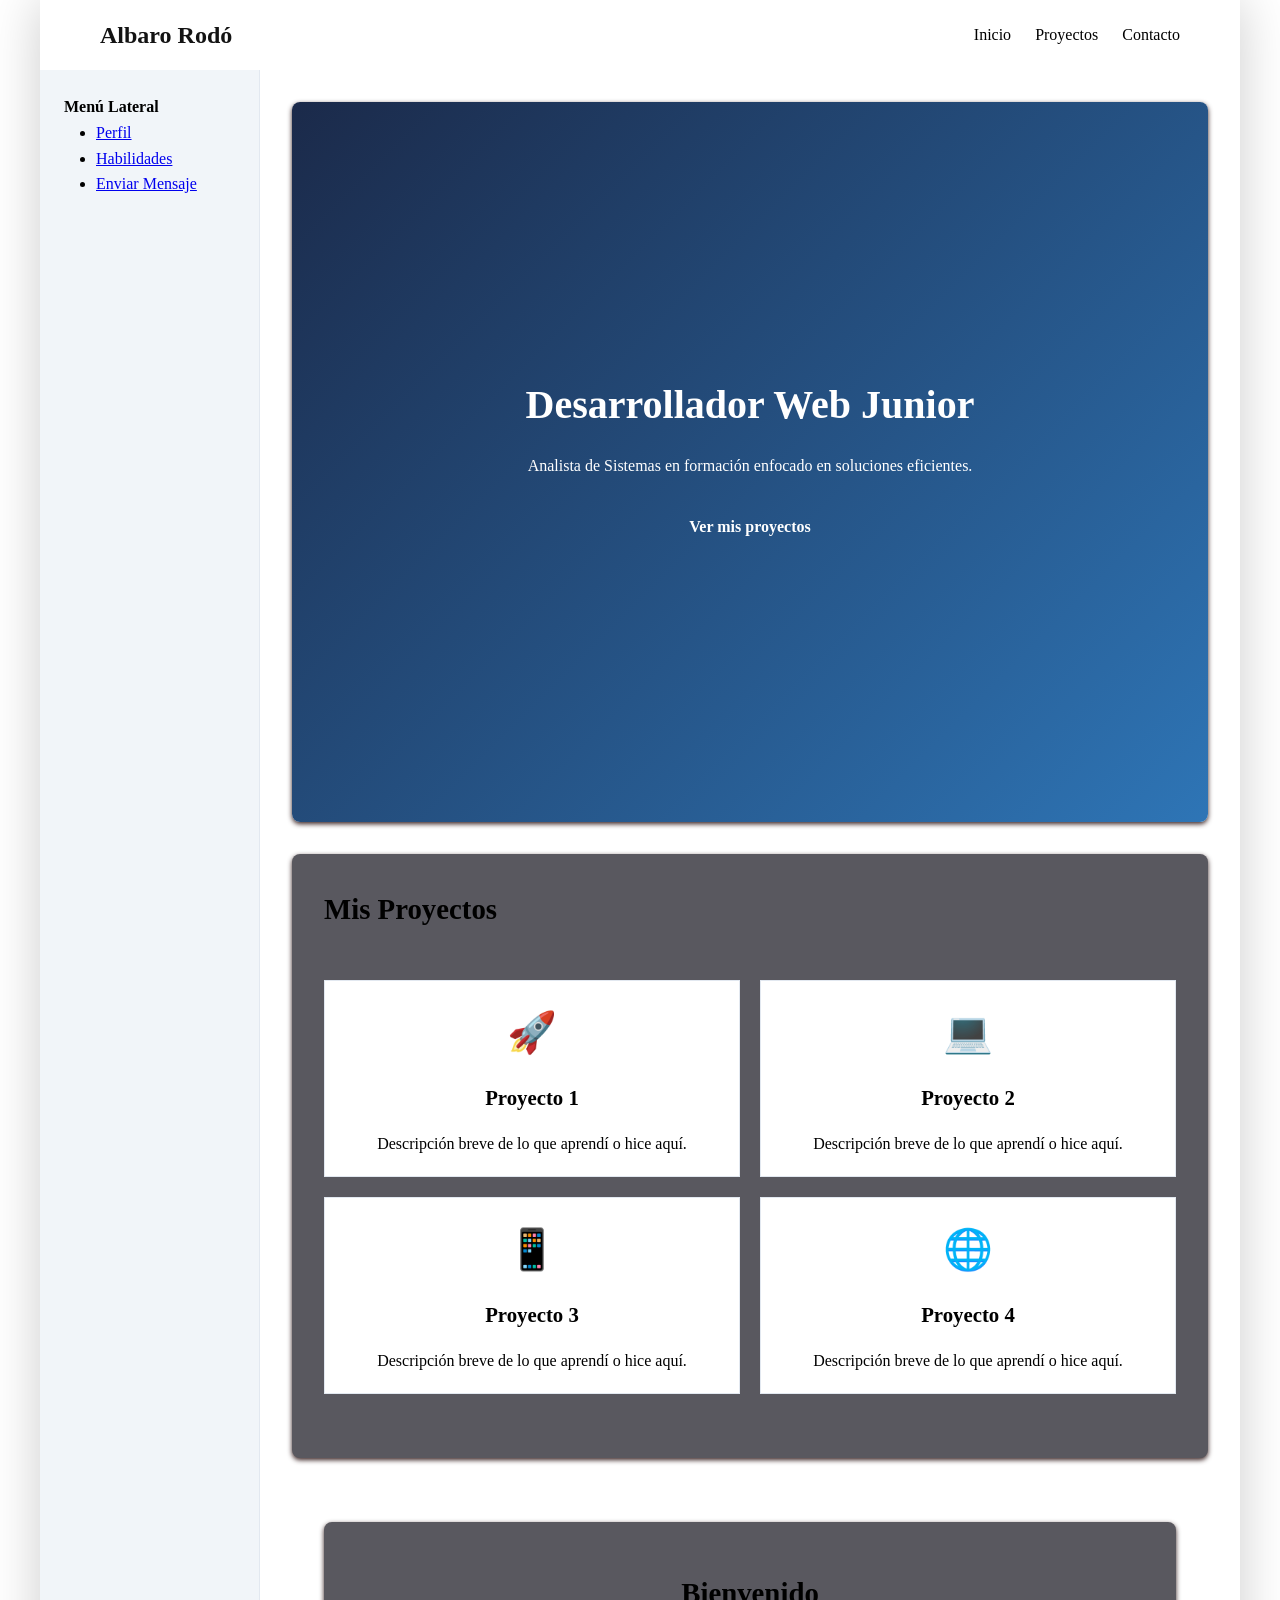
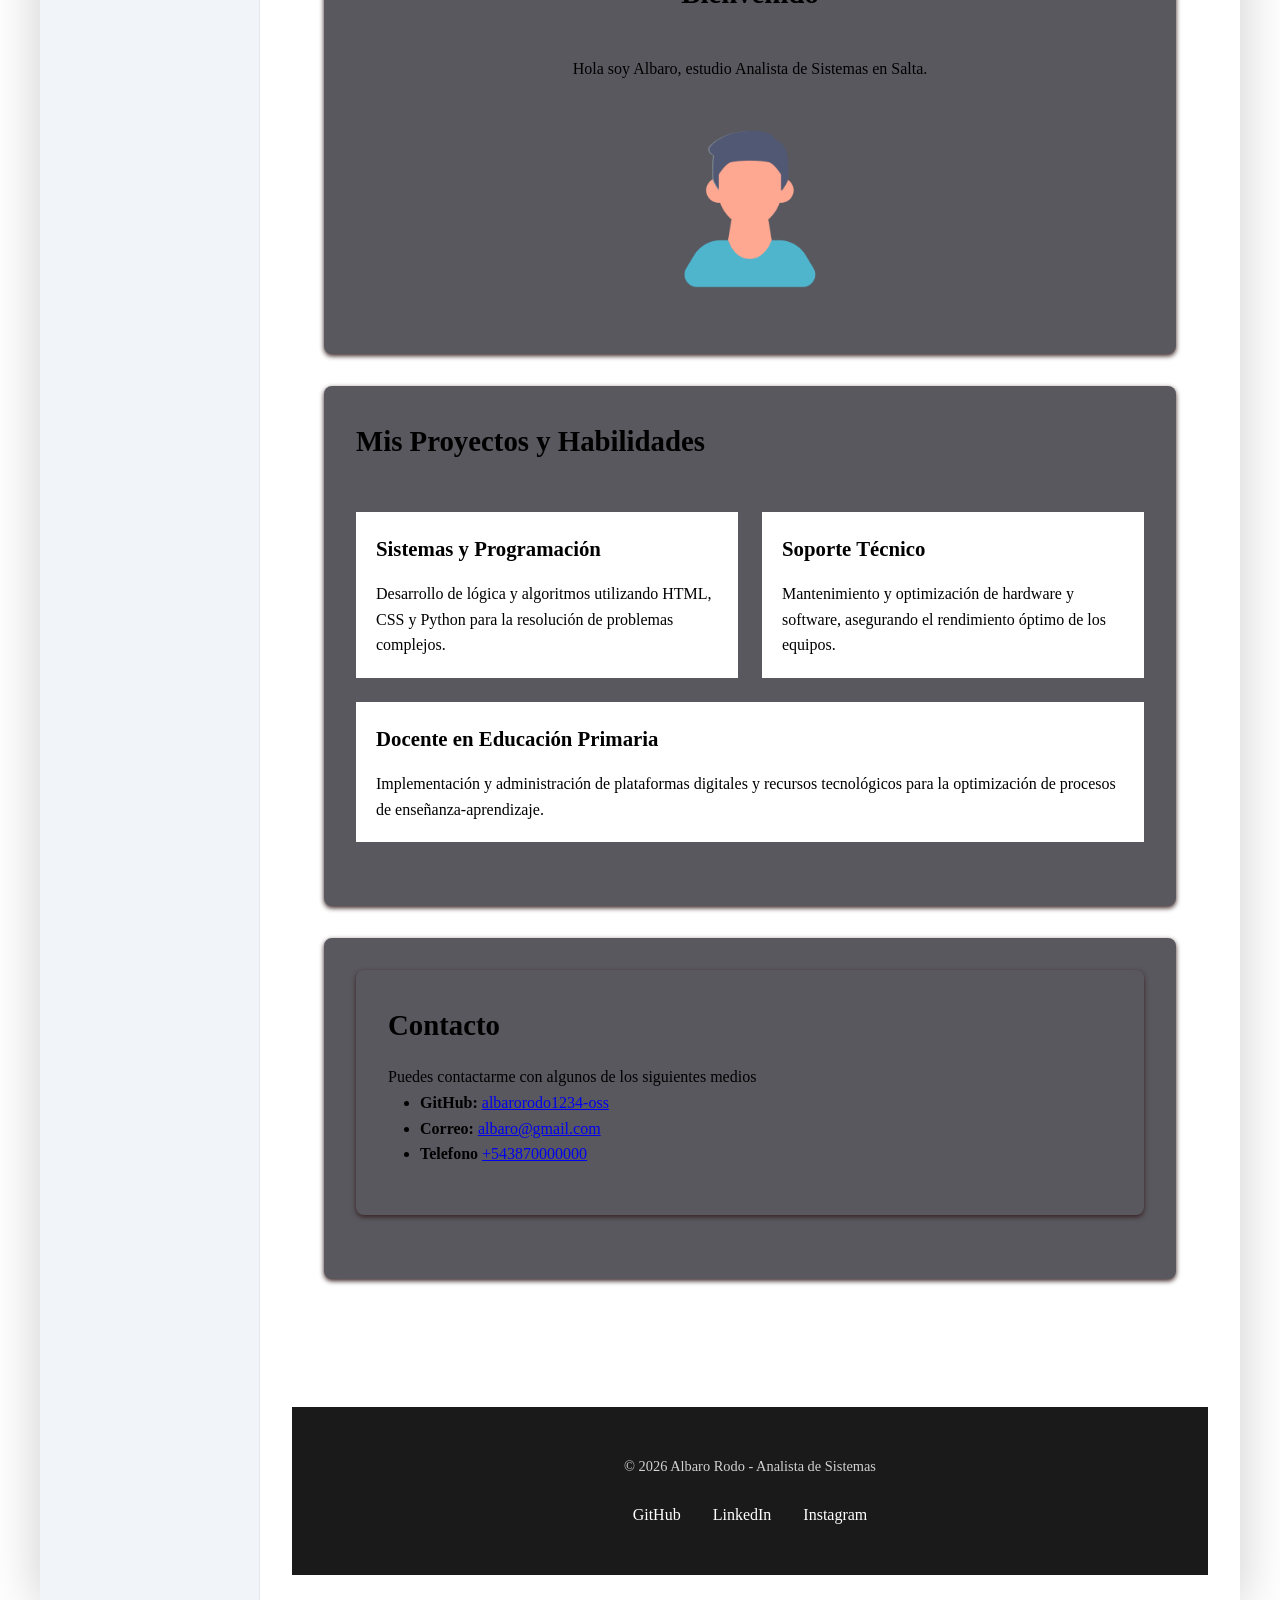
<file: index.html>
<!DOCTYPE html>
<html lang="en">
<head>
    <meta charset="UTF-8">
    <meta name="viewport" content="width=device-width, initial-scale=1.0">
    <title>Mi Primer Sitio</title>

    <link rel="preconnect" href="https://fonts.googleapis.com">
    <link rel="preconnect" href="https://fonts.gstatic.com" crossorigin>
    <link href="https://fonts.googleapis.com/css2?family=Inter:wght@400;600;700&display=swap"
rel="stylesheet">

<link rel="stylesheet" href="style.css">
</head>

<body>
    <div class="layout"> 
        <header class="header-principal">
            <div class="logo">
                <h1>Albaro Rodó</h1>
            </div> 
            <nav class="nav-menu"> 
                <a href="index.html">Inicio</a>
                <a href="#Proyectos">Proyectos</a>
                <a href="contacto.html">Contacto</a>
            </nav>
        </header>
        
        <aside class="sidebar">
            <nav class="nav-sidebar">
                <p><strong>Menú Lateral</strong></p>
                <ul>
                    <li><a href="#Inicio">Perfil</a></li>
                    <li><a href="#Proyectos">Habilidades</a></li>
                    <li><a href="contacto.html">Enviar Mensaje</a></li>
                </ul>
            </nav>
        </aside>

        <main class="main-contenido">
            <section class="hero">
                <div class="hero-content">
                    <h1>Desarrollador Web Junior</h1>
                    <p>Analista de Sistemas en formación enfocado en soluciones eficientes.</p>
                    <a href="#Proyectos" class="btn-cta">Ver mis proyectos</a>
                </div>
            </section> 
            
            <section id="proyectos" class="seccion-proyectos">
    <h2>Mis Proyectos</h2>
    
    <div class="contenedor-galeria">
        
        <article class="tarjeta-proyecto">
            <span>🚀</span> <h3>Proyecto 1</h3>
            <p>Descripción breve de lo que aprendí o hice aquí.</p>
        </article>

        <article class="tarjeta-proyecto">
            <span>💻</span>
            <h3>Proyecto 2</h3>
            <p>Descripción breve de lo que aprendí o hice aquí.</p>
        </article>

        <article class="tarjeta-proyecto">
            <span>📱</span>
            <h3>Proyecto 3</h3>
            <p>Descripción breve de lo que aprendí o hice aquí.</p>
        </article>

        <article class="tarjeta-proyecto">
            <span>🌐</span>
            <h3>Proyecto 4</h3>
            <p>Descripción breve de lo que aprendí o hice aquí.</p>
        </article>

    </div>
             </section>
        <main>
    
    <section id="Inicio" class="seccion-perfil">
    <div class="perfil-container">
        <h2>Bienvenido</h2>
        <p>Hola soy Albaro, estudio Analista de Sistemas en Salta.</p>
        <img src="images/Foto.perfil.png" alt="Foto de perfil de Albaro Rodo" class="perfil-foto">
    </div>
</section>

    </section>

<section class="cards" id="Proyectos">
    <h2>Mis Proyectos y Habilidades</h2>
    <div class="contenedor-cards">
        <article class="card">
            <h3>Sistemas y Programación</h3>
            <p>Desarrollo de lógica y algoritmos utilizando HTML, CSS y Python para la resolución de problemas complejos.</p>
        </article>

        <article class="card">
            <h3>Soporte Técnico</h3>
            <p>Mantenimiento y optimización de hardware y software, asegurando el rendimiento óptimo de los equipos.</p>
        </article>

        <article class="card">
            <h3>Docente en Educación Primaria</h3>
            <p>Implementación y administración de plataformas digitales y recursos tecnológicos para la optimización de procesos de enseñanza-aprendizaje.</p>
        </article>
    </div>
</section>

<section id="Contacto">

    <section id="Contacto">
        <h2>Contacto</h2>
        <p>Puedes contactarme con algunos de los siguientes medios</p>
        <ul>
            <li><strong>GitHub:</strong> <a href="https://github.com/albarorodo1234-oss" target="_blank">albarorodo1234-oss</a></li>
            <li><strong>Correo:</strong> <a href="mail:albaro@gmail.com">albaro@gmail.com</a></li>
            <li><strong>Telefono</strong> <a href="+543870000000">+543870000000</a></li>
        </ul>
    </section>

</main>

    <footer class="footer-principal">
        <div class="footer-contenido">
            <p>&copy; 2026 Albaro Rodo - Analista de Sistemas</p>
            <div class="redes-sociales">
                <a href="https://github.com/" target="_blank">GitHub</a>
                <a href="https://linkedin.com/" target="_blank">LinkedIn</a>
                <a href="https://instagram.com/" target="_blank">Instagram</a>
            </div>
        </div>
    </footer>
    </div>
</body>
</html>
</file>
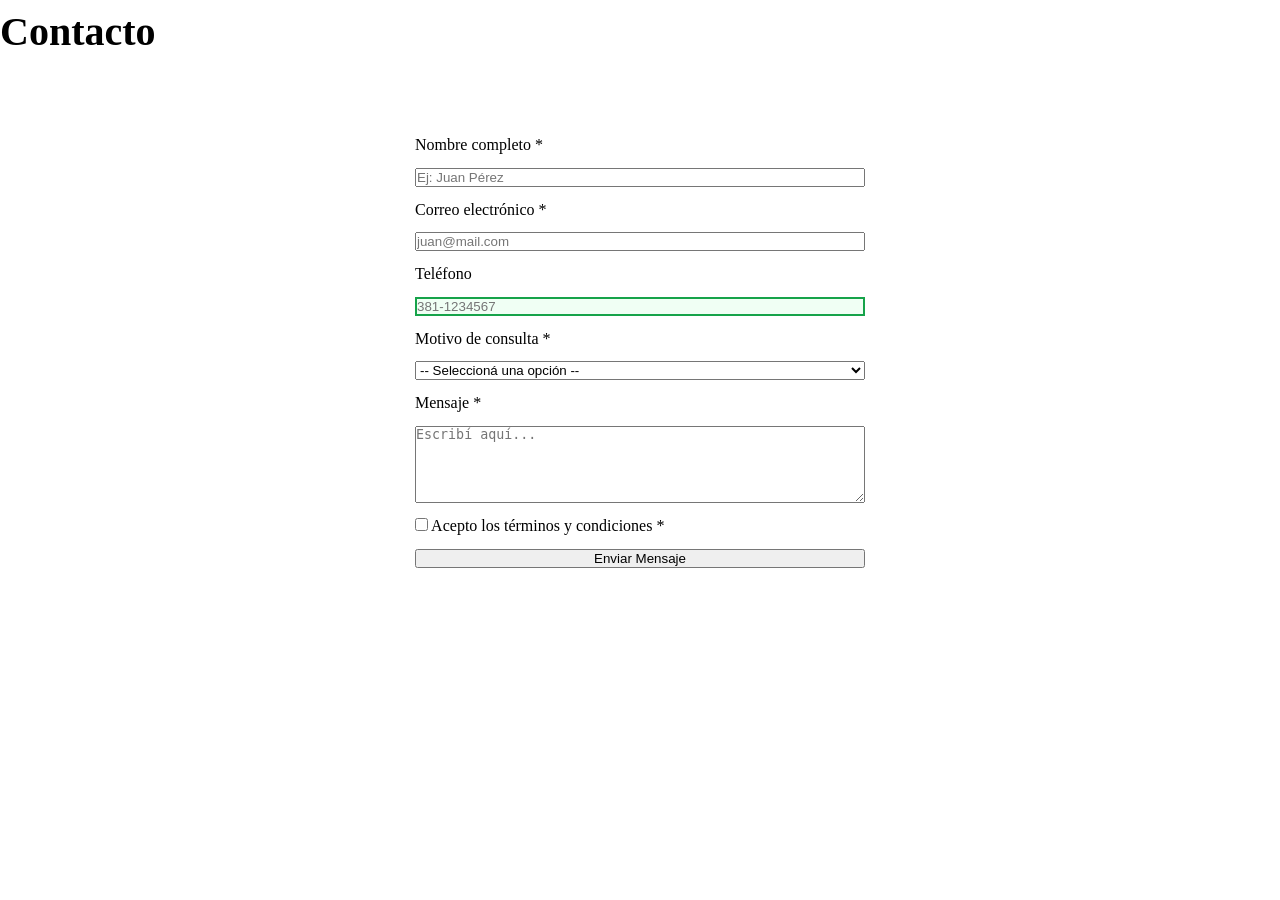
<file: contacto.html>
<!DOCTYPE html>
<html lang="es"> <head>
    <meta charset="UTF-8">
    <title>Contacto - Mi Sitio</title>
    <link rel="stylesheet" href="style.css">
</head>
<body>
    <header>
        <h1>Contacto</h1>
    </header>

    <main>
        <form action="#" method="POST">
            <label for="nombre">Nombre completo *</label>
            <input type="text" id="nombre" name="nombre" 
                   placeholder="Ej: Juan Pérez" required minlength="3">

            <label for="email">Correo electrónico *</label>
            <input type="email" id="email" name="email" 
                   placeholder="juan@mail.com" required>

            <label for="telefono">Teléfono</label>
            <input type="tel" id="telefono" name="telefono" 
                   placeholder="381-1234567" pattern="[0-9]{3}-[0-9]{7}">

            <label for="motivo">Motivo de consulta *</label>
            <select id="motivo" name="motivo" required>
                <option value="">-- Seleccioná una opción --</option>
                <option value="presupuesto">Presupuesto</option>
                <option value="soporte">Soporte Técnico</option>
                <option value="otros">Otros</option>
            </select>

            <label for="mensaje">Mensaje *</label>
            <textarea id="mensaje" name="mensaje" rows="5" 
                      required minlength="10" placeholder="Escribí aquí..."></textarea>

            <label>
                <input type="checkbox" name="terminos" required> 
                Acepto los términos y condiciones *
            </label>

            <button type="submit">Enviar Mensaje</button>
        </form>
    </main>
</body>
</html>
</file>
<file: style.css>
Codigo
/* 1. Definición de Variables (Punto 1 del TP) [cite: 14, 15] */
:root {
    --color-primary: #2E75B6;    /* Azul para botones */
    --color-secondary: #1B2A4A;  /* Azul oscuro para el Header */
    --color-accent: #F59E0B;     /* Ámbar para resaltar */
    --color-text: #334155;       /* Gris oscuro para el cuerpo del texto */
    --color-bg: #1B2A4A;         /* Fondo de la página */
    --radius: 8px;               /* Redondeado de bordes [cite: 23] */
    --shadow: 0 2px 8px rgba(0, 0, 0, 0.1); /* Sombra para tarjetas [cite: 24] */
    --font-main: 'Inter', 'Segoe UI', Arial, sans-serif; /* Tipografía  */
}


/* Usar las variables */

.header-principal { background: var(--color-secondary); }

.boton { background: var(--color-primary); border-radius: var(--radius); }

.tarjeta { box-shadow: var(--shadow); border-radius: var(--radius); }

/* Cambiar el tema completo modificando SOLO las variables */

.dark-theme { --color-bg: #1E293B; --color-text: #F8FAFC; }

/* ===== DISEÑO MACRO: CSS GRID (Clase 9) ===== */
.layout {
    display: grid;
    /* Sidebar fija a la izquierda y el contenido ocupa el resto */
    grid-template-columns: 1fr; 
    grid-template-rows: auto 1fr auto;
    grid-template-areas:
        "header"
        "main"
        "footer";
    min-height: 100vh;
    gap: 0; /* Según el patrón de la diapositiva [cite: 58] */
}


/* Asignación de áreas */
.header-principal { grid-area: header; }
.sidebar          { display: none; grid-area: sidebar; background: #F1F5F9; padding: 1rem; }
.main-contenido   { grid-area: main; padding: 2rem; }
.footer-principal { grid-area: footer; }
/* ===== PUNTO EXTRA: LAYOUT CON CSS GRID (Teoría Clase 9) ===== */

/* Este es el selector para la clase que pusiste en el HTML */


/* ===== RESET BASICO ===== */
* {
 margin: 0; /* Elimina margenes por defecto */
 padding: 0; /* Elimina relleno por defecto */
 box-sizing: border-box; /* Los bordes se incluyen en el ancho */
}

/* 2. Tipografía Profesional (Punto 2 del TP) */
body {
    font-family: var(--font-main);
    background-color: var(--color-bg);
    color: var(--color-text);
    font-size: 1rem;       /* 1rem = 16px como pide el TP */
    line-height: 1.6;      /* Espaciado obligatorio */
}

h1 { font-size: 2.5rem; }  /* Tamaño pedido en consigna */
h2 { font-size: 1.8rem; }  /* Tamaño pedido en consigna */
h3 { font-size: 1.3rem; }  /* Tamaño pedido en consigna */

h1, h2, h3 {
    font-weight: 700;
    margin-bottom: 1rem;
    color: var(--color-primary); /* Usamos tu variable para los títulos */
}

/* ===== HEADER ===== */
/* 3. Navbar con Flexbox (Punto 3 del TP) */
.header-principal {
    display: flex;                  /* Activa Flexbox */
    justify-content: space-between; /* Logo a la izquierda, links a la derecha */
    align-items: center;            /* Centrado vertical */
    
    background-color: var(--color-secondary); /* Usa tu variable azul oscuro */
    padding: 1rem 5%;               /* Espacio interno prolijo */
    color: rgb(6, 109, 243);      /* Color de transición del texto */              
}

.header-principal h1 {
    font-size: 1.5rem;              /* Tamaño moderado para el header */
    margin: 0;
    color: rgb(19, 19, 19);
}

/* Contenedor de los links */
.nav-menu {
    display: flex;                  /* Los links también en fila */
    gap: 1.5rem;                    /* Espacio entre cada link */
}

.nav-menu a {
    color: rgb(0, 0, 0);                   /* Texto color */
    text-decoration: none;          /* Sin subrayado */
    font-weight: 500;
    transition: color 0.3s ease;    /* Transición suave para el hover */
}

/* Efecto Hover obligatorio */
.nav-menu a:hover {
    color: var(--color-accent);     /* Cambia al naranja ámbar de tus variables */
}

/* ===== MAIN ===== */
main {
 grid-area: main; 
 width: 100%; /* Ancho maximo */
 padding: 1rem; 
 margin: 0 auto; /* Centrar horizontalmente */
}

/* ===== SECCIONES ===== */
section {
 background-color: rgb(89, 88, 95);
 border-radius: 8px; /* Esquinas redondeadas */
 padding: 2rem;
 margin-bottom: 2rem;
 box-shadow: 0 2px 5px rgb(56, 33, 33); /* Sombra suave */
}
/* ===== IMAGENES ===== */
img {
 max-width: 100%; /* Nunca mas ancho que su contenedor */
 height: auto; /* Mantiene proporcion */
 border-radius: 8px;
 display: #270f91; 
 margin-left: auto;
 margin-right: auto;
}
/* ===== LISTAS ===== */
ul, ol {
 padding-left: 2rem; /* Indentacion de la lista */
 margin-bottom: 1rem;
}

/* --- Consigna 2: Estilos de Validación --- */

/* 1. Verde para campos válidos */
input:valid, textarea:valid {
    border: 2px solid #16A34A;
    background-color: #F0FFF4;
}

/* 2. Rojo para campos inválidos (solo cuando el usuario ya escribió algo) */
input:not(:placeholder-shown):invalid, 
textarea:not(:placeholder-shown):invalid {
    border: 2px solid #DC2626;
    background-color: #FEF2F2;
}

/* 3. Foco: resalte azul cuando el usuario hace clic para escribir */
input:focus, textarea:focus, select:focus {
    outline: none;
    border-color: #2E75B6;
    box-shadow: 0 0 0 3px rgba(46, 117, 182, 0.2);
}

/* Estilo para que el formulario se vea ordenado */
form {
    max-width: 450px;
    margin: 20px auto;
    display: flex;
    flex-direction: column;
    gap: 10px;
}

/* Estilos para centrar el contenido de la sección de inicio */
.seccion-perfil {
    padding: 3rem 1rem;       /* Espacio arriba/abajo (rem como pide el Punto 2) */
    text-align: center;       /* Centra el texto H2 y el P */
}

.perfil-container {
    display: flex;             /* Activamos Flexbox (preparación Punto 3) */
    flex-direction: column;    /* Ponemos uno debajo de otro: Titulo, P e Imagen */
    align-items: center;       /* Centra todo horizontalmente */
    gap: 1.5rem;               /* Espacio entre los elementos */
}

.perfil-foto {
    max-width: 200px;          /* El tamaño que ya tenías en el HTML */
    width: 100%;
    border-radius: var(--radius); /* Aplicamos variable de borde del TP [cite: 367] */
    box-shadow: var(--shadow);    /* Aplicamos variable de sombra del TP [cite: 368] */
    transition: transform 0.3s;   /* Preparamos para el punto de transiciones */
}

/* Un toque extra: que la foto se mueva un poquito al pasar el mouse */
.perfil-foto:hover {
    transform: scale(1.05);
}

/* ... (estilos del header arriba) ... */

/* ===== PUNTO 5: HERO SECTION (Patrón 3 - Clase 8) ===== */
.hero {
    display: flex;            /* ¡ACTIVA Flexbox! */
    justify-content: center;  /* Centrado horizontal */
    align-items: center;      /* Centrado vertical */
    
    min-height: 80vh;         /* Alto pedido en tu consigna */
    background: linear-gradient(135deg, #1B2A4A, #2E75B6); /* Degradado Clase 8 */
    color: white;
    text-align: center;
}

.hero-content {
    max-width: 600px;         /* Según teoría del Ing. Díaz */
    padding: 2rem;
}

/* Estilo del Botón CTA */
.btn-cta {
    display: inline-block;
    margin-top: 1.5rem;
    padding: 12px 30px;
    background-color: var(--color-accent);
    color: white;
    text-decoration: none;
    border-radius: 50px;
    font-weight: 700;
    transition: 0.3s;
}

.btn-cta:hover {
    transform: scale(1.05);
    filter: brightness(1.1);
}

/* ... (estilos de las tarjetas/Punto 4 abajo) ... */

/* ===== PUNTO 4: SECCIÓN DE TARJETAS (Patrón 2 - Clase 8) ===== */

.contenedor-cards {
    display: flex;          /* Activa Flexbox según la teoría */
    flex-wrap: wrap;        /* Permite que las tarjetas bajen si no hay espacio */
    gap: 1.5rem;            /* Espacio entre tarjetas */
    padding: 2rem 0;
    justify-content: center; /* Centra las tarjetas si sobra espacio */
}

.card {
    /* LA LÍNEA MÁGICA de la diapositiva: grow, shrink, basis */
    flex: 1 1 280px;        
    
    background-color: white; 
    padding: 20px;
    border-radius: var(--radius);
    box-shadow: var(--shadow);
    color: var(--color-text); /* Para que el texto sea legible */
    
    /* Transiciones suaves para el Punto 4 */
    transition: transform 0.3s ease, box-shadow 0.3s ease;
}

/* Efecto Hover pedido: transform + transition */
.card:hover {
    transform: translateY(-4px); 
    box-shadow: 0 10px 20px rgba(0,0,0,0.2);
}

.card h3 {
    margin-top: 0;
    color: var(--color-primary);
}

/* ===== PUNTO 5: FOOTER (Cierre de Estructura) ===== */
.footer-principal {
    background-color: #1a1a1a; /* Fondo oscuro profesional [cite: 114] */
    color: #ffffff;
    padding: 3rem 0;
    margin-top: 4rem;          /* Espacio extra tras el contenido */
}

.footer-contenido {
    display: flex;             /* Activamos Flexbox [cite: 11] */
    flex-direction: column;    /* Elementos uno sobre otro [cite: 14] */
    align-items: center;       /* Centrado horizontal [cite: 20] */
    gap: 1.5rem;               /* Espacio entre items [cite: 26] */
}

.footer-contenido p {
    font-size: 0.9rem;
    opacity: 0.8;
}

.redes-sociales {
    display: flex;             /* Links en fila [cite: 66] */
    gap: 2rem;                 /* Espacio entre redes [cite: 68] */
}

.redes-sociales a {
    color: white;
    text-decoration: none;
    transition: color 0.3s;    /* Transición suave [cite: 73] */
}

.redes-sociales a:hover {
    color: var(--color-accent); /* Tu naranja ámbar [cite: 75] */
}

/* ===== PUNTO 7: GALERÍA AUTO-RESPONSIVE (Clase 9) ===== */

.contenedor-galeria {
    display: grid; /* Activamos la grilla [cite: 78] */
    
    /* LA LÍNEA MÁGICA: se adapta sola sin media queries [cite: 79, 97] */
    grid-template-columns: repeat(auto-fit, minmax(280px, 1fr));
    
    gap: 1.25rem; /* Espaciado pedido en la consigna [cite: 80] */
    padding: 2rem 0;
}

/* Estilo de las tarjetas individuales [cite: 91-96] */
.tarjeta-proyecto {
    background-color: #ffffff;
    color: var(--color-text);
    padding: 20px;
    border-radius: var(--radius); /* Usamos tu variable de 8px [cite: 93] */
    box-shadow: var(--shadow);    /* Usamos tu variable de sombra [cite: 95] */
    text-align: center;
    border: 1px solid #e2e8f0;
    transition: transform 0.3s ease, box-shadow 0.3s ease; /* Para el hover */
}

/* Efecto Hover pedido en el punto 7 */
.tarjeta-proyecto:hover {
    transform: translateY(-5px); 
    box-shadow: 0 10px 20px rgba(0,0,0,0.2);
    border-color: var(--color-primary);
}

.tarjeta-proyecto span {
    font-size: 2.5rem; /* Para que los emojis se vean grandes */
    display: block;
    margin-bottom: 1rem;
}

/* TP3 PUNTO 8 */
/* ===== ETAPA 2: TABLETS (min-width: 768px) ===== */
@media (min-width: 768px) {
    .layout {
        /* Volvemos a las 2 columnas: Sidebar y Main */
        grid-template-columns: 220px 1fr;
        grid-template-areas:
            "header  header"
            "sidebar main"
            "footer  footer";
    }

    .sidebar {
        display: block; /* ¡MÁGICO! El sidebar vuelve a aparecer */
        background-color: #F1F5F9;
        padding: 1.5rem;
        border-right: 1px solid #e2e8f0;
    }

    main {
        padding: 2rem; /* Más espacio para respirar en pantallas grandes */
    }
}

/* VISTA LAPTOPS O NOTEBOOK */ 
/* ===== ETAPA 3: LAPTOPS (min-width: 1024px) ===== */
@media (min-width: 1024px) {
    .layout {
        /* Limitamos el ancho máximo a 1200px y centramos con margin auto */
        max-width: 1200px;
        margin: 0 auto;
        box-shadow: 0 0 50px rgba(0,0,0,0.2); /* Un toque de sombra a los costados */
    }
}

/* ===== ETAPA 4: MONITORES ULTRA-WIDE (min-width: 1440px) ===== */
@media (min-width: 1440px) {
    .layout {
        /* En pantallas muy grandes, le damos un poco más de aire */
        max-width: 1400px;
    }
}
</file>
